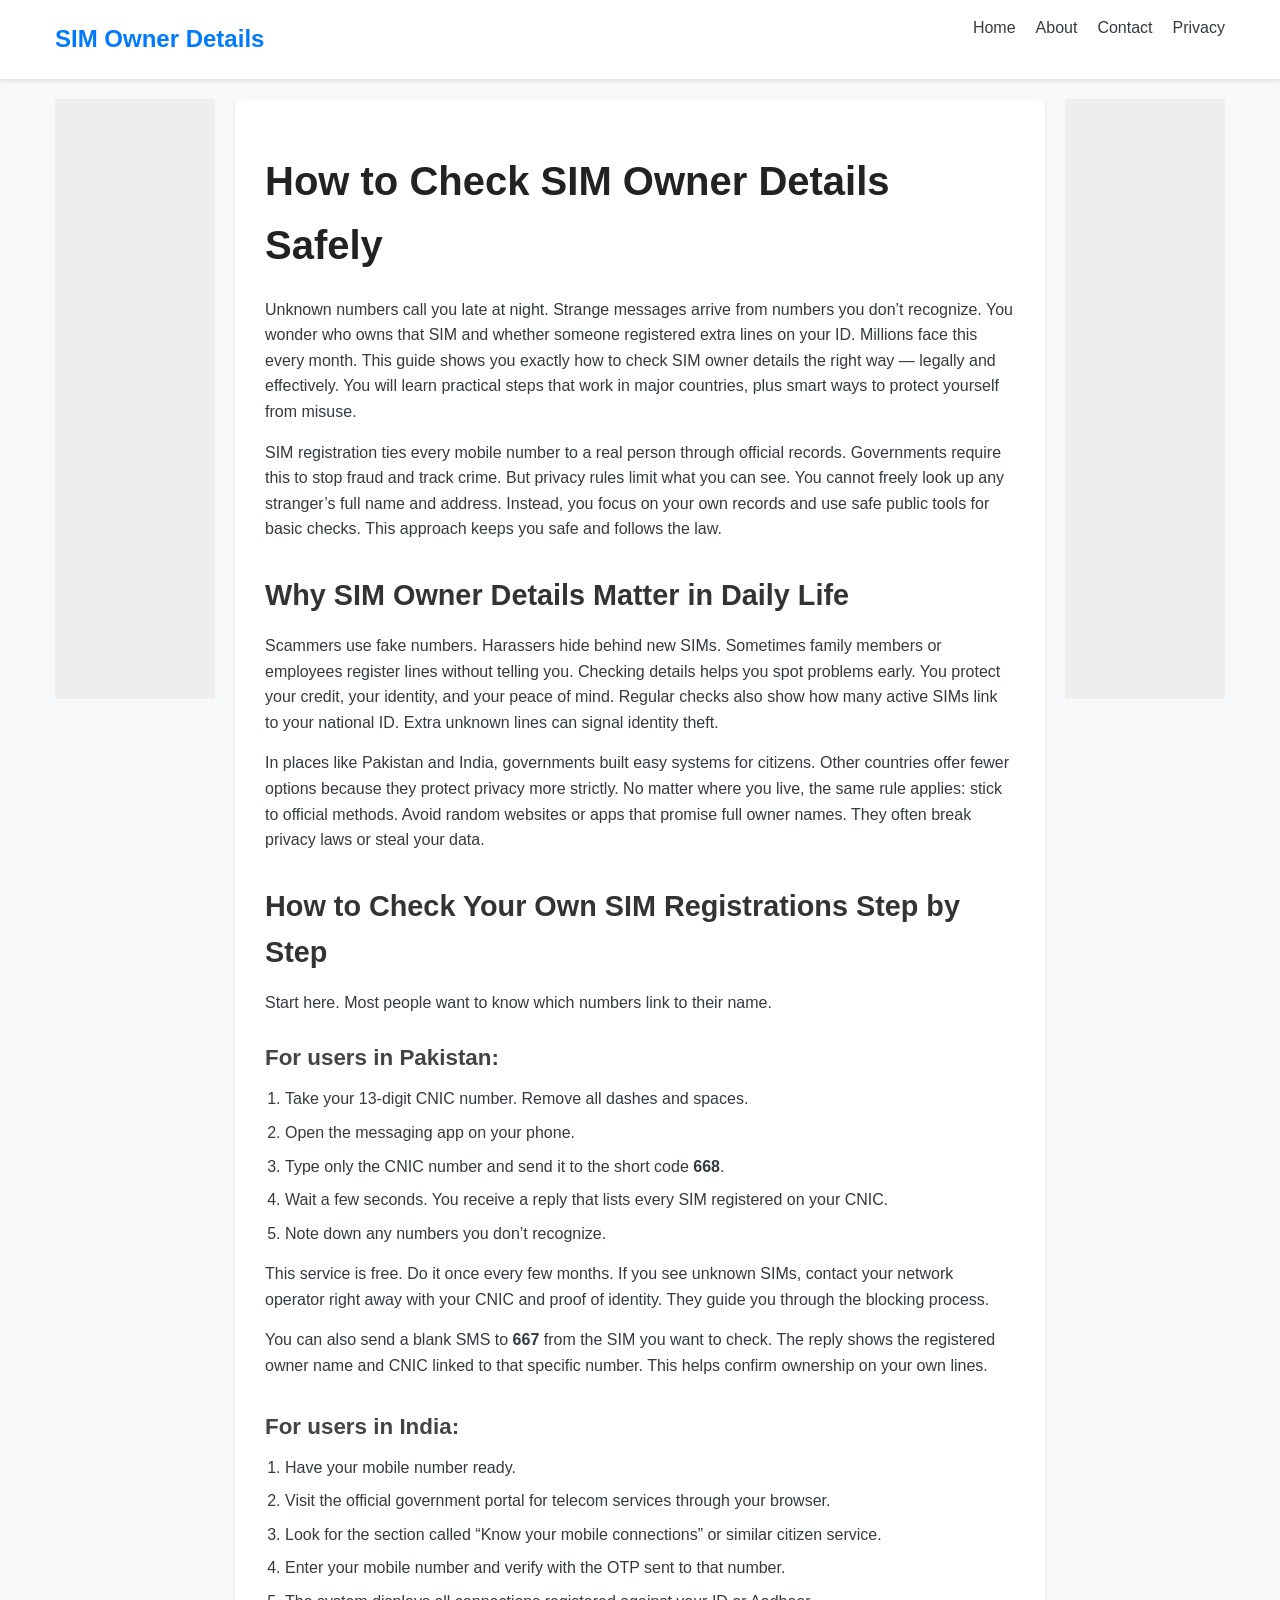
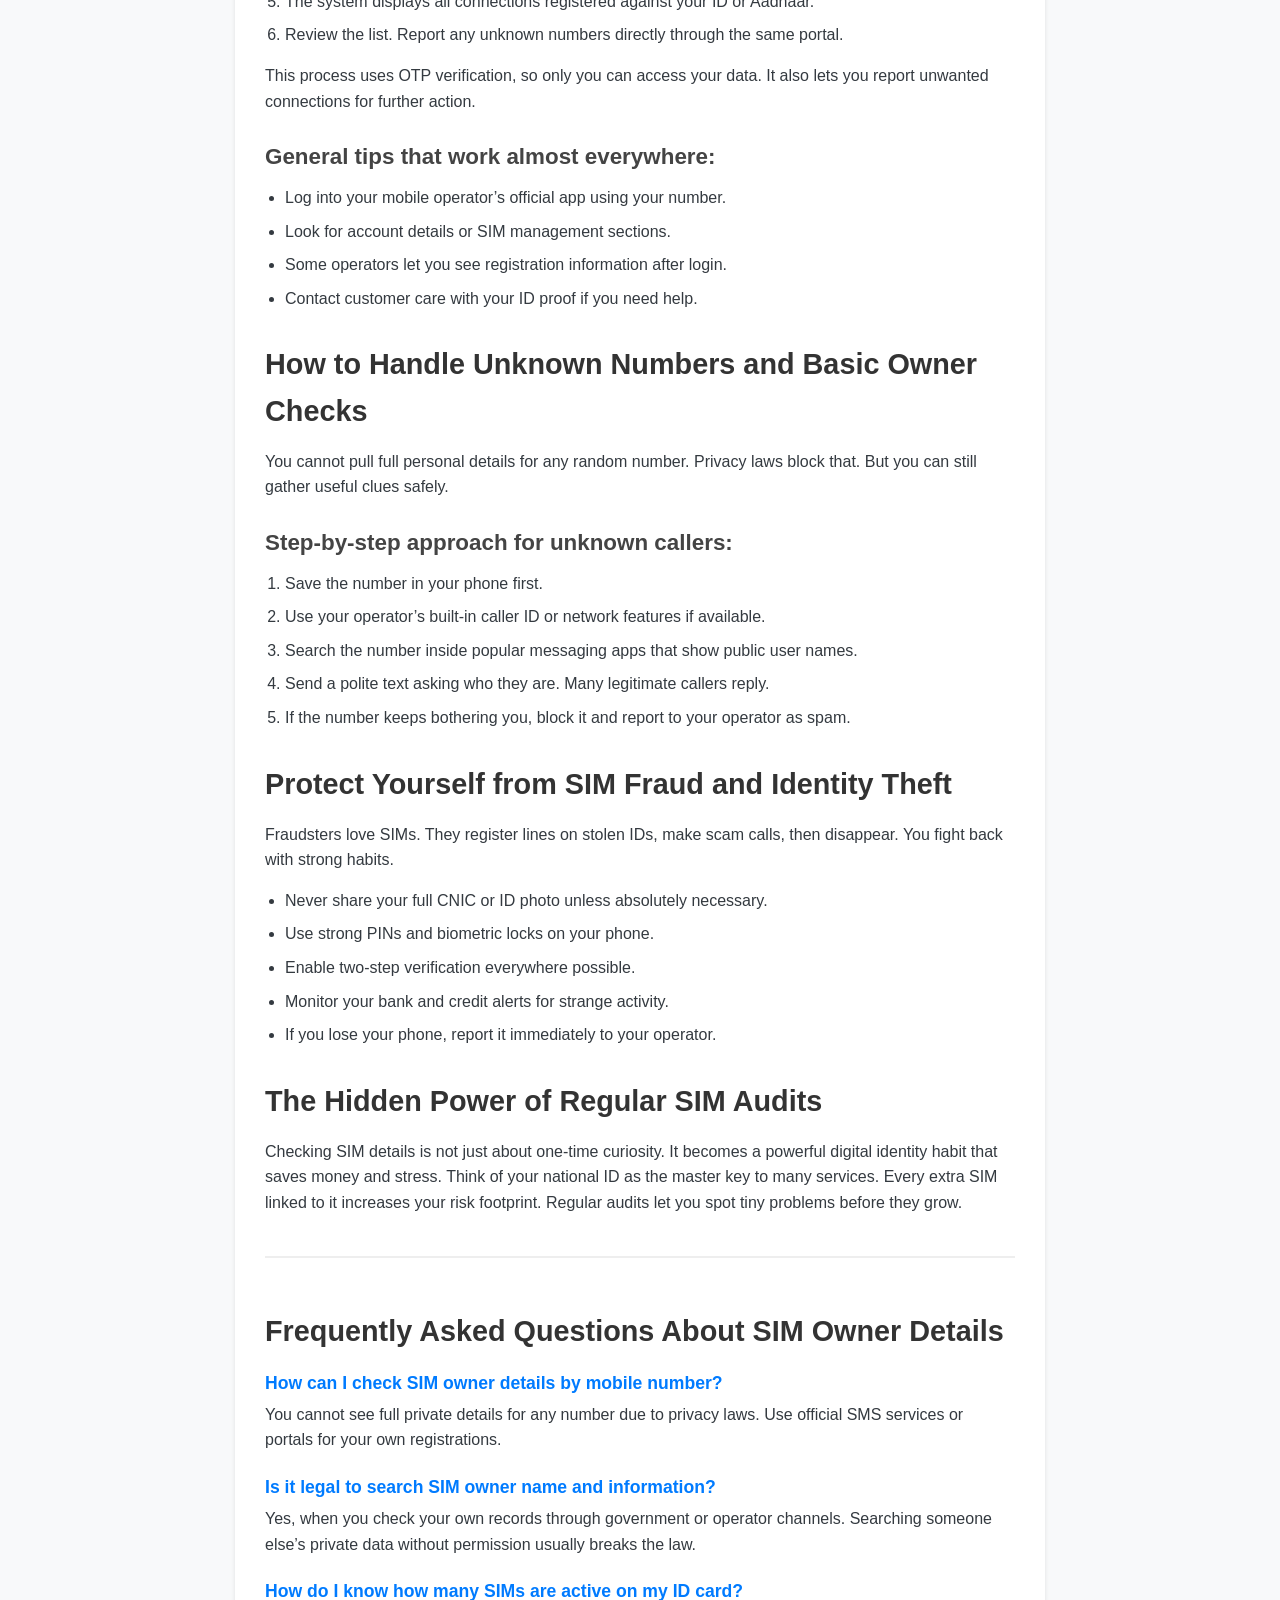
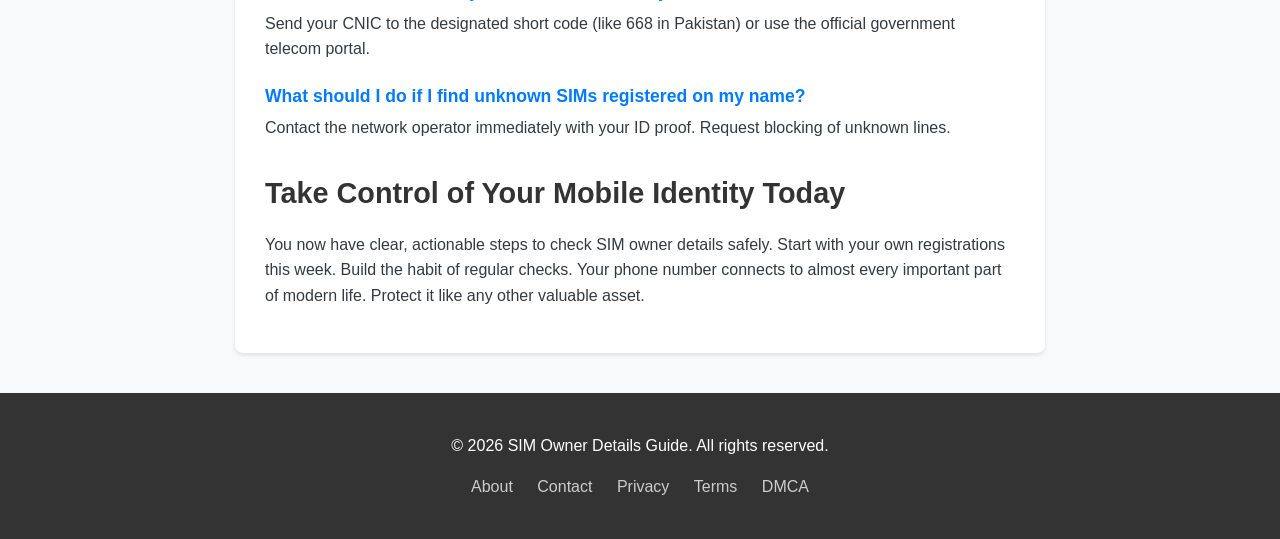
<file: index.html>
<!DOCTYPE html>
<html lang="en">
<head>
    <meta charset="UTF-8">
    <meta name="viewport" content="width=device-width, initial-scale=1.0">
    <title>SIM Owner Details - How to Check SIM Owner Name Safely</title>
    <meta name="description" content="Learn how to check SIM owner details safely and legally. Step-by-step guide for Pakistan, India, and general methods to verify mobile ownership.">
    <link rel="stylesheet" href="./assets/css/style.css">
    <link rel="canonical" href="https://yourusername.github.io/sim-owner-details/">
    
    <!-- Popunder Ad -->
    <script src="https://pl29619186.effectivecpmnetwork.com/e0/1f/ae/e01faed3e5148920158ab999377dbc6e.js"></script>

    <script type="application/ld+json">
    {
      "@context": "https://schema.org",
      "@type": "WebPage",
      "name": "How to Check SIM Owner Details Safely",
      "description": "Comprehensive guide on checking SIM registration and owner details.",
      "publisher": {
        "@type": "Organization",
        "name": "SIM Owner Details Guide"
      }
    }
    </script>
</head>
<body>
    <header>
        <div class="container header-content">
            <a href="./index.html" class="logo">SIM Owner Details</a>
            <nav>
                <ul>
                    <li><a href="./index.html">Home</a></li>
                    <li><a href="./about.html">About</a></li>
                    <li><a href="./contact.html">Contact</a></li>
                    <li><a href="./privacy.html">Privacy</a></li>
                </ul>
            </nav>
        </div>
    </header>

    <div class="container">
        <div class="main-layout">
            <!-- Left Sidebar Ad -->
            <aside class="sidebar">
                <div class="ad-slot-sidebar">
                    <script>
                        atOptions = {
                            'key' : '5442ef14e424d335d10c9eb665e8b74c',
                            'format' : 'iframe',
                            'height' : 600,
                            'width' : 160,
                            'params' : {}
                        };
                    </script>
                    <script src="https://www.highperformanceformat.com/5442ef14e424d335d10c9eb665e8b74c/invoke.js"></script>
                </div>
            </aside>

            <!-- Main Content -->
            <main class="content-area">
                <!-- Desktop Banner Ad -->
                <div class="banner-ad-top">
                    <script>
                        atOptions = {
                            'key' : 'fc845a4ff56db6198ca4d37aaad1e6e4',
                            'format' : 'iframe',
                            'height' : 90,
                            'width' : 728,
                            'params' : {}
                        };
                    </script>
                    <script src="https://www.highperformanceformat.com/fc845a4ff56db6198ca4d37aaad1e6e4/invoke.js"></script>
                </div>

                <article>
                    <h1>How to Check SIM Owner Details Safely</h1>
                    <p>Unknown numbers call you late at night. Strange messages arrive from numbers you don’t recognize. You wonder who owns that SIM and whether someone registered extra lines on your ID. Millions face this every month. This guide shows you exactly how to check SIM owner details the right way — legally and effectively. You will learn practical steps that work in major countries, plus smart ways to protect yourself from misuse.</p>
                    
                    <p>SIM registration ties every mobile number to a real person through official records. Governments require this to stop fraud and track crime. But privacy rules limit what you can see. You cannot freely look up any stranger’s full name and address. Instead, you focus on your own records and use safe public tools for basic checks. This approach keeps you safe and follows the law.</p>

                    <!-- Article Ad 1 -->
                    <div class="article-ad">
                        <script>
                            atOptions = {
                                'key' : 'c9cd4f56ff3dcf8d66ae7f534d38f9ea',
                                'format' : 'iframe',
                                'height' : 250,
                                'width' : 300,
                                'params' : {}
                            };
                        </script>
                        <script src="https://www.highperformanceformat.com/c9cd4f56ff3dcf8d66ae7f534d38f9ea/invoke.js"></script>
                    </div>

                    <h2 id="why-it-matters">Why SIM Owner Details Matter in Daily Life</h2>
                    <p>Scammers use fake numbers. Harassers hide behind new SIMs. Sometimes family members or employees register lines without telling you. Checking details helps you spot problems early. You protect your credit, your identity, and your peace of mind. Regular checks also show how many active SIMs link to your national ID. Extra unknown lines can signal identity theft.</p>
                    <p>In places like Pakistan and India, governments built easy systems for citizens. Other countries offer fewer options because they protect privacy more strictly. No matter where you live, the same rule applies: stick to official methods. Avoid random websites or apps that promise full owner names. They often break privacy laws or steal your data.</p>

                    <h2 id="how-to-check">How to Check Your Own SIM Registrations Step by Step</h2>
                    <p>Start here. Most people want to know which numbers link to their name.</p>
                    
                    <h3>For users in Pakistan:</h3>
                    <ol>
                        <li>Take your 13-digit CNIC number. Remove all dashes and spaces.</li>
                        <li>Open the messaging app on your phone.</li>
                        <li>Type only the CNIC number and send it to the short code <strong>668</strong>.</li>
                        <li>Wait a few seconds. You receive a reply that lists every SIM registered on your CNIC.</li>
                        <li>Note down any numbers you don’t recognize.</li>
                    </ol>
                    <p>This service is free. Do it once every few months. If you see unknown SIMs, contact your network operator right away with your CNIC and proof of identity. They guide you through the blocking process.</p>
                    <p>You can also send a blank SMS to <strong>667</strong> from the SIM you want to check. The reply shows the registered owner name and CNIC linked to that specific number. This helps confirm ownership on your own lines.</p>

                    <!-- Article Ad 2 -->
                    <div class="article-ad">
                        <script>
                            atOptions = {
                                'key' : 'c9cd4f56ff3dcf8d66ae7f534d38f9ea',
                                'format' : 'iframe',
                                'height' : 250,
                                'width' : 300,
                                'params' : {}
                            };
                        </script>
                        <script src="https://www.highperformanceformat.com/c9cd4f56ff3dcf8d66ae7f534d38f9ea/invoke.js"></script>
                    </div>

                    <h3>For users in India:</h3>
                    <ol>
                        <li>Have your mobile number ready.</li>
                        <li>Visit the official government portal for telecom services through your browser.</li>
                        <li>Look for the section called “Know your mobile connections” or similar citizen service.</li>
                        <li>Enter your mobile number and verify with the OTP sent to that number.</li>
                        <li>The system displays all connections registered against your ID or Aadhaar.</li>
                        <li>Review the list. Report any unknown numbers directly through the same portal.</li>
                    </ol>
                    <p>This process uses OTP verification, so only you can access your data. It also lets you report unwanted connections for further action.</p>

                    <h3>General tips that work almost everywhere:</h3>
                    <ul>
                        <li>Log into your mobile operator’s official app using your number.</li>
                        <li>Look for account details or SIM management sections.</li>
                        <li>Some operators let you see registration information after login.</li>
                        <li>Contact customer care with your ID proof if you need help.</li>
                    </ul>

                    <h2 id="unknown-numbers">How to Handle Unknown Numbers and Basic Owner Checks</h2>
                    <p>You cannot pull full personal details for any random number. Privacy laws block that. But you can still gather useful clues safely.</p>
                    <h3>Step-by-step approach for unknown callers:</h3>
                    <ol>
                        <li>Save the number in your phone first.</li>
                        <li>Use your operator’s built-in caller ID or network features if available.</li>
                        <li>Search the number inside popular messaging apps that show public user names.</li>
                        <li>Send a polite text asking who they are. Many legitimate callers reply.</li>
                        <li>If the number keeps bothering you, block it and report to your operator as spam.</li>
                    </ol>

                    <h2 id="protection">Protect Yourself from SIM Fraud and Identity Theft</h2>
                    <p>Fraudsters love SIMs. They register lines on stolen IDs, make scam calls, then disappear. You fight back with strong habits.</p>
                    <ul>
                        <li>Never share your full CNIC or ID photo unless absolutely necessary.</li>
                        <li>Use strong PINs and biometric locks on your phone.</li>
                        <li>Enable two-step verification everywhere possible.</li>
                        <li>Monitor your bank and credit alerts for strange activity.</li>
                        <li>If you lose your phone, report it immediately to your operator.</li>
                    </ul>

                    <h2 id="unique-angle">The Hidden Power of Regular SIM Audits</h2>
                    <p>Checking SIM details is not just about one-time curiosity. It becomes a powerful digital identity habit that saves money and stress. Think of your national ID as the master key to many services. Every extra SIM linked to it increases your risk footprint. Regular audits let you spot tiny problems before they grow.</p>

                    <section class="faq-section">
                        <h2>Frequently Asked Questions About SIM Owner Details</h2>
                        <div class="faq-item">
                            <strong>How can I check SIM owner details by mobile number?</strong>
                            <p>You cannot see full private details for any number due to privacy laws. Use official SMS services or portals for your own registrations.</p>
                        </div>
                        <div class="faq-item">
                            <strong>Is it legal to search SIM owner name and information?</strong>
                            <p>Yes, when you check your own records through government or operator channels. Searching someone else’s private data without permission usually breaks the law.</p>
                        </div>
                        <div class="faq-item">
                            <strong>How do I know how many SIMs are active on my ID card?</strong>
                            <p>Send your CNIC to the designated short code (like 668 in Pakistan) or use the official government telecom portal.</p>
                        </div>
                        <div class="faq-item">
                            <strong>What should I do if I find unknown SIMs registered on my name?</strong>
                            <p>Contact the network operator immediately with your ID proof. Request blocking of unknown lines.</p>
                        </div>
                    </section>

                    <h2 id="conclusion">Take Control of Your Mobile Identity Today</h2>
                    <p>You now have clear, actionable steps to check SIM owner details safely. Start with your own registrations this week. Build the habit of regular checks. Your phone number connects to almost every important part of modern life. Protect it like any other valuable asset.</p>
                </article>
            </main>

            <!-- Right Sidebar Ad -->
            <aside class="sidebar">
                <div class="ad-slot-sidebar">
                    <script>
                        atOptions = {
                            'key' : '5442ef14e424d335d10c9eb665e8b74c',
                            'format' : 'iframe',
                            'height' : 600,
                            'width' : 160,
                            'params' : {}
                        };
                    </script>
                    <script src="https://www.highperformanceformat.com/5442ef14e424d335d10c9eb665e8b74c/invoke.js"></script>
                </div>
            </aside>
        </div>
    </div>

    <footer>
        <div class="container">
            <p>&copy; 2026 SIM Owner Details Guide. All rights reserved.</p>
            <div class="footer-links">
                <a href="./about.html">About</a>
                <a href="./contact.html">Contact</a>
                <a href="./privacy.html">Privacy</a>
                <a href="./terms.html">Terms</a>
                <a href="./dmca.html">DMCA</a>
            </div>
        </div>
    </footer>

    <script src="./assets/js/main.js"></script>
</body>
</html>
</file>
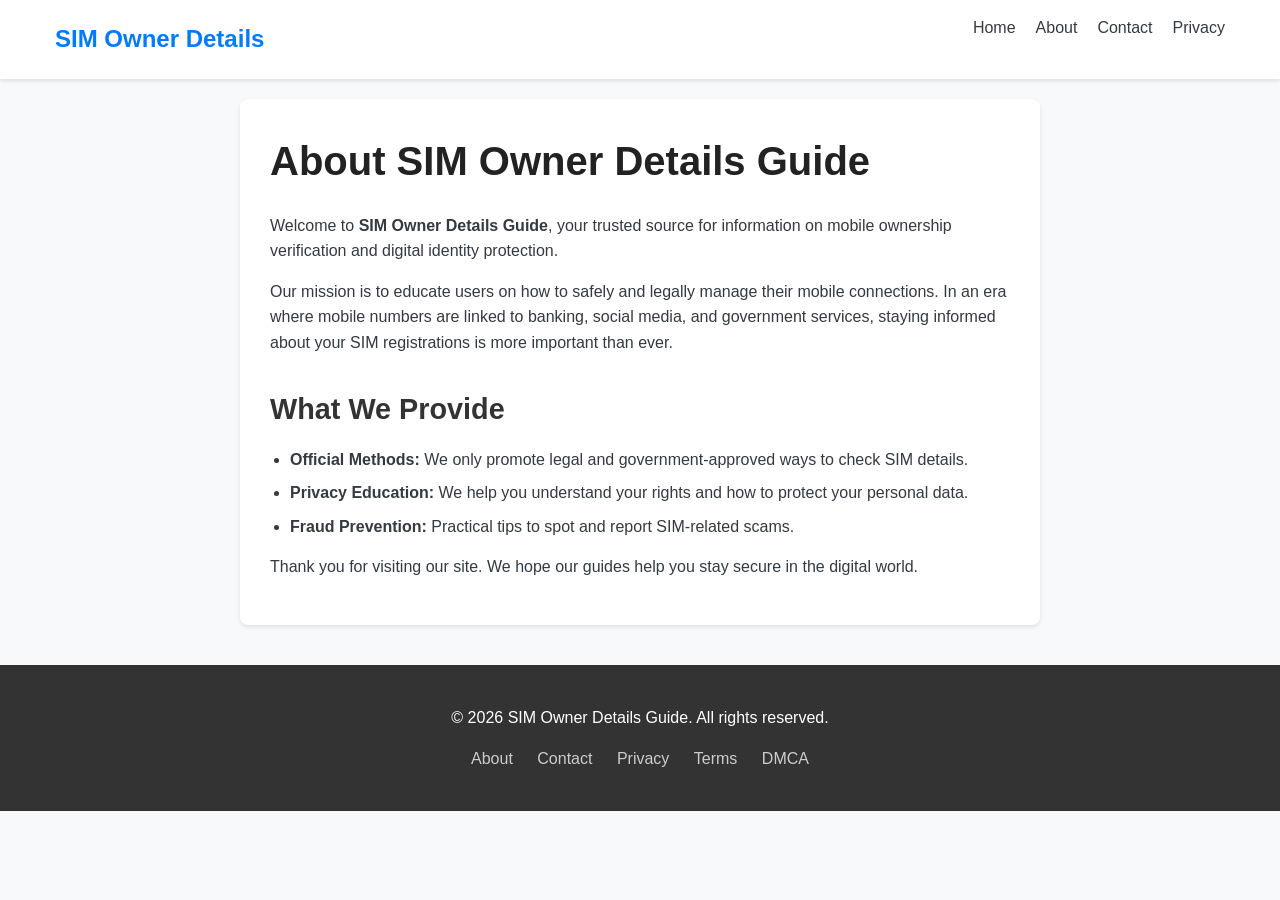
<file: about.html>
<!DOCTYPE html>
<html lang="en">
<head>
    <meta charset="UTF-8">
    <meta name="viewport" content="width=device-width, initial-scale=1.0">
    <title>About Us - SIM Owner Details Guide</title>
    <link rel="stylesheet" href="./assets/css/style.css">
</head>
<body>
    <header>
        <div class="container header-content">
            <a href="./index.html" class="logo">SIM Owner Details</a>
            <nav>
                <ul>
                    <li><a href="./index.html">Home</a></li>
                    <li><a href="./about.html">About</a></li>
                    <li><a href="./contact.html">Contact</a></li>
                    <li><a href="./privacy.html">Privacy</a></li>
                </ul>
            </nav>
        </div>
    </header>

    <div class="container">
        <main class="content-area" style="max-width: 800px; margin: 20px auto;">
            <h1>About SIM Owner Details Guide</h1>
            <p>Welcome to <strong>SIM Owner Details Guide</strong>, your trusted source for information on mobile ownership verification and digital identity protection.</p>
            <p>Our mission is to educate users on how to safely and legally manage their mobile connections. In an era where mobile numbers are linked to banking, social media, and government services, staying informed about your SIM registrations is more important than ever.</p>
            <h2>What We Provide</h2>
            <ul>
                <li><strong>Official Methods:</strong> We only promote legal and government-approved ways to check SIM details.</li>
                <li><strong>Privacy Education:</strong> We help you understand your rights and how to protect your personal data.</li>
                <li><strong>Fraud Prevention:</strong> Practical tips to spot and report SIM-related scams.</li>
            </ul>
            <p>Thank you for visiting our site. We hope our guides help you stay secure in the digital world.</p>
        </main>
    </div>

    <footer>
        <div class="container">
            <p>&copy; 2026 SIM Owner Details Guide. All rights reserved.</p>
            <div class="footer-links">
                <a href="./about.html">About</a>
                <a href="./contact.html">Contact</a>
                <a href="./privacy.html">Privacy</a>
                <a href="./terms.html">Terms</a>
                <a href="./dmca.html">DMCA</a>
            </div>
        </div>
    </footer>
</body>
</html>
</file>
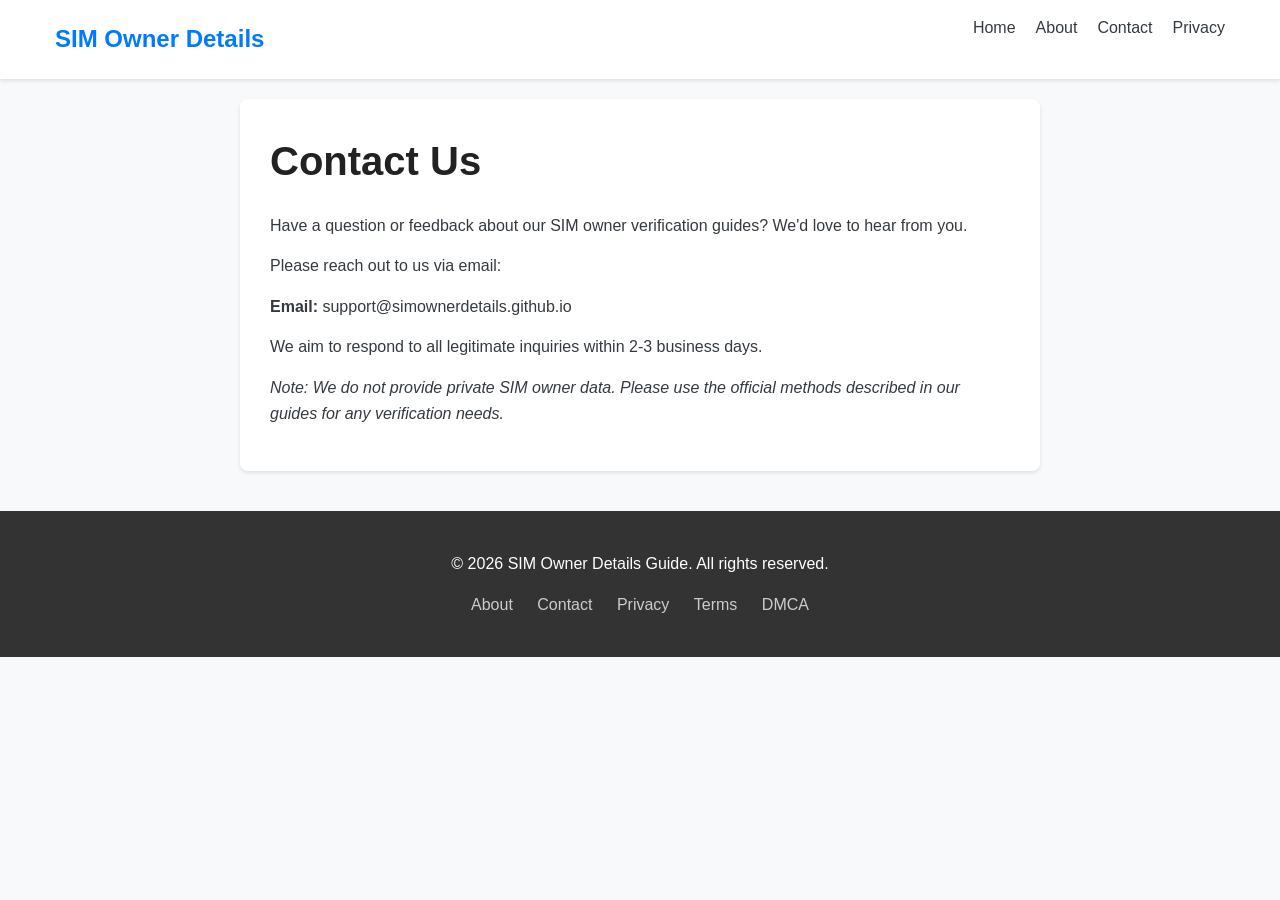
<file: contact.html>
<!DOCTYPE html>
<html lang="en">
<head>
    <meta charset="UTF-8">
    <meta name="viewport" content="width=device-width, initial-scale=1.0">
    <title>Contact Us - SIM Owner Details Guide</title>
    <link rel="stylesheet" href="./assets/css/style.css">
</head>
<body>
    <header>
        <div class="container header-content">
            <a href="./index.html" class="logo">SIM Owner Details</a>
            <nav>
                <ul>
                    <li><a href="./index.html">Home</a></li>
                    <li><a href="./about.html">About</a></li>
                    <li><a href="./contact.html">Contact</a></li>
                    <li><a href="./privacy.html">Privacy</a></li>
                </ul>
            </nav>
        </div>
    </header>

    <div class="container">
        <main class="content-area" style="max-width: 800px; margin: 20px auto;">
            <h1>Contact Us</h1>
            <p>Have a question or feedback about our SIM owner verification guides? We'd love to hear from you.</p>
            <p>Please reach out to us via email:</p>
            <p><strong>Email:</strong> support@simownerdetails.github.io</p>
            <p>We aim to respond to all legitimate inquiries within 2-3 business days.</p>
            <p><em>Note: We do not provide private SIM owner data. Please use the official methods described in our guides for any verification needs.</em></p>
        </main>
    </div>

    <footer>
        <div class="container">
            <p>&copy; 2026 SIM Owner Details Guide. All rights reserved.</p>
            <div class="footer-links">
                <a href="./about.html">About</a>
                <a href="./contact.html">Contact</a>
                <a href="./privacy.html">Privacy</a>
                <a href="./terms.html">Terms</a>
                <a href="./dmca.html">DMCA</a>
            </div>
        </div>
    </footer>
</body>
</html>
</file>
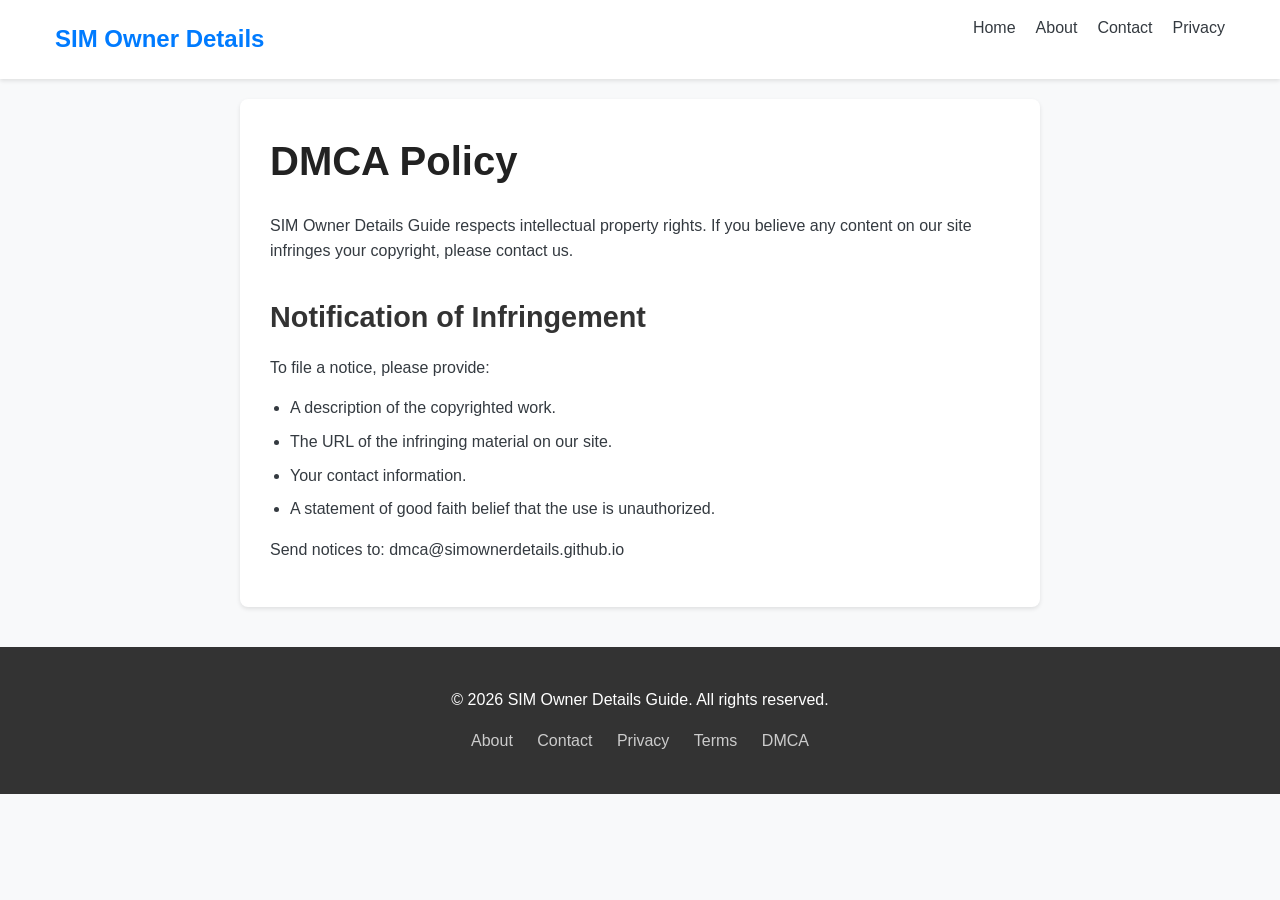
<file: dmca.html>
<!DOCTYPE html>
<html lang="en">
<head>
    <meta charset="UTF-8">
    <meta name="viewport" content="width=device-width, initial-scale=1.0">
    <title>DMCA Policy - SIM Owner Details Guide</title>
    <link rel="stylesheet" href="./assets/css/style.css">
</head>
<body>
    <header>
        <div class="container header-content">
            <a href="./index.html" class="logo">SIM Owner Details</a>
            <nav>
                <ul>
                    <li><a href="./index.html">Home</a></li>
                    <li><a href="./about.html">About</a></li>
                    <li><a href="./contact.html">Contact</a></li>
                    <li><a href="./privacy.html">Privacy</a></li>
                </ul>
            </nav>
        </div>
    </header>

    <div class="container">
        <main class="content-area" style="max-width: 800px; margin: 20px auto;">
            <h1>DMCA Policy</h1>
            <p>SIM Owner Details Guide respects intellectual property rights. If you believe any content on our site infringes your copyright, please contact us.</p>
            <h2>Notification of Infringement</h2>
            <p>To file a notice, please provide:</p>
            <ul>
                <li>A description of the copyrighted work.</li>
                <li>The URL of the infringing material on our site.</li>
                <li>Your contact information.</li>
                <li>A statement of good faith belief that the use is unauthorized.</li>
            </ul>
            <p>Send notices to: dmca@simownerdetails.github.io</p>
        </main>
    </div>

    <footer>
        <div class="container">
            <p>&copy; 2026 SIM Owner Details Guide. All rights reserved.</p>
            <div class="footer-links">
                <a href="./about.html">About</a>
                <a href="./contact.html">Contact</a>
                <a href="./privacy.html">Privacy</a>
                <a href="./terms.html">Terms</a>
                <a href="./dmca.html">DMCA</a>
            </div>
        </div>
    </footer>
</body>
</html>
</file>
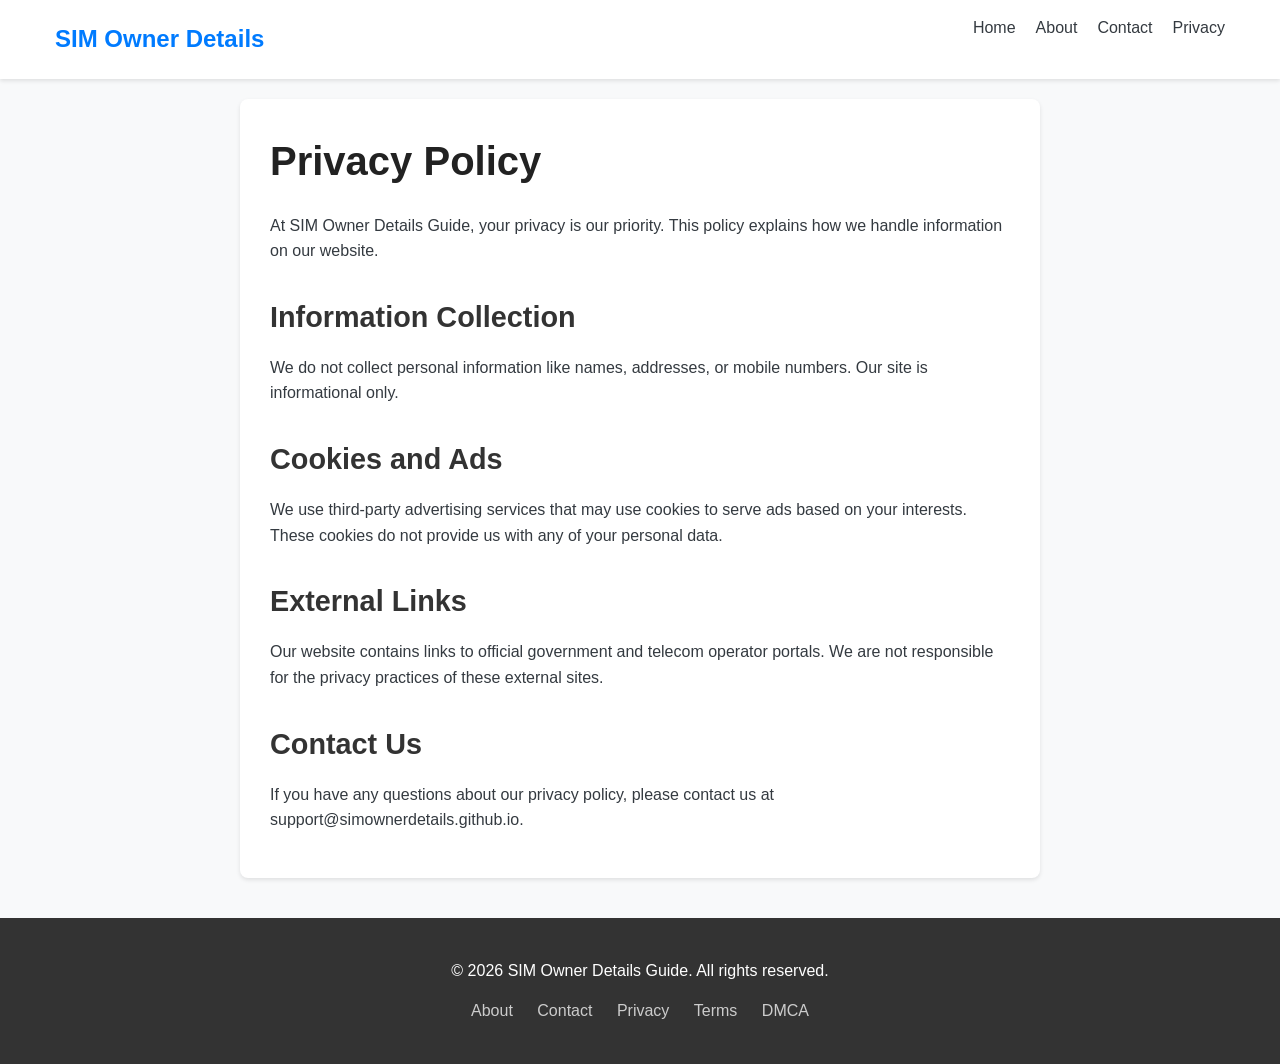
<file: privacy.html>
<!DOCTYPE html>
<html lang="en">
<head>
    <meta charset="UTF-8">
    <meta name="viewport" content="width=device-width, initial-scale=1.0">
    <title>Privacy Policy - SIM Owner Details Guide</title>
    <link rel="stylesheet" href="./assets/css/style.css">
</head>
<body>
    <header>
        <div class="container header-content">
            <a href="./index.html" class="logo">SIM Owner Details</a>
            <nav>
                <ul>
                    <li><a href="./index.html">Home</a></li>
                    <li><a href="./about.html">About</a></li>
                    <li><a href="./contact.html">Contact</a></li>
                    <li><a href="./privacy.html">Privacy</a></li>
                </ul>
            </nav>
        </div>
    </header>

    <div class="container">
        <main class="content-area" style="max-width: 800px; margin: 20px auto;">
            <h1>Privacy Policy</h1>
            <p>At SIM Owner Details Guide, your privacy is our priority. This policy explains how we handle information on our website.</p>
            <h2>Information Collection</h2>
            <p>We do not collect personal information like names, addresses, or mobile numbers. Our site is informational only.</p>
            <h2>Cookies and Ads</h2>
            <p>We use third-party advertising services that may use cookies to serve ads based on your interests. These cookies do not provide us with any of your personal data.</p>
            <h2>External Links</h2>
            <p>Our website contains links to official government and telecom operator portals. We are not responsible for the privacy practices of these external sites.</p>
            <h2>Contact Us</h2>
            <p>If you have any questions about our privacy policy, please contact us at support@simownerdetails.github.io.</p>
        </main>
    </div>

    <footer>
        <div class="container">
            <p>&copy; 2026 SIM Owner Details Guide. All rights reserved.</p>
            <div class="footer-links">
                <a href="./about.html">About</a>
                <a href="./contact.html">Contact</a>
                <a href="./privacy.html">Privacy</a>
                <a href="./terms.html">Terms</a>
                <a href="./dmca.html">DMCA</a>
            </div>
        </div>
    </footer>
</body>
</html>
</file>
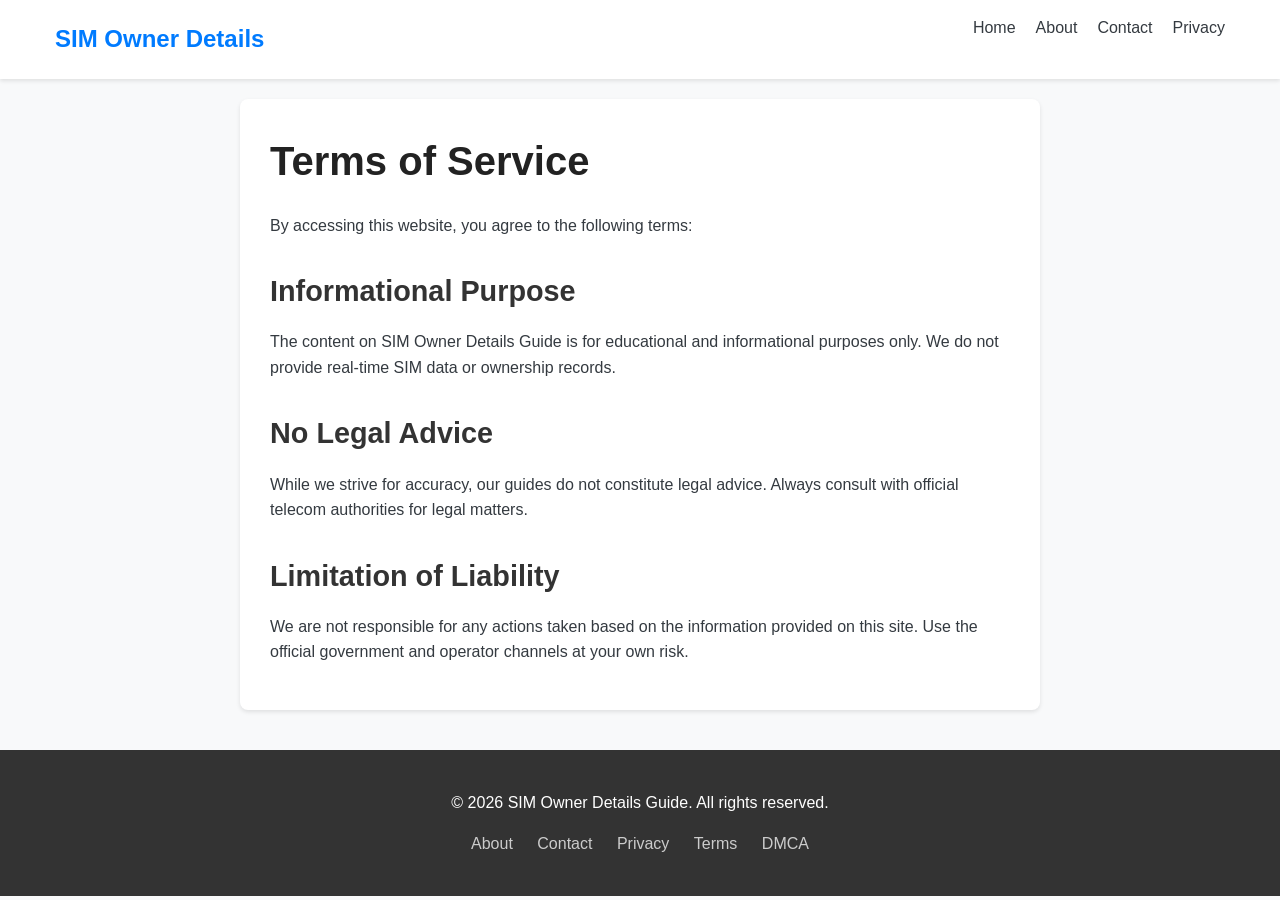
<file: terms.html>
<!DOCTYPE html>
<html lang="en">
<head>
    <meta charset="UTF-8">
    <meta name="viewport" content="width=device-width, initial-scale=1.0">
    <title>Terms of Service - SIM Owner Details Guide</title>
    <link rel="stylesheet" href="./assets/css/style.css">
</head>
<body>
    <header>
        <div class="container header-content">
            <a href="./index.html" class="logo">SIM Owner Details</a>
            <nav>
                <ul>
                    <li><a href="./index.html">Home</a></li>
                    <li><a href="./about.html">About</a></li>
                    <li><a href="./contact.html">Contact</a></li>
                    <li><a href="./privacy.html">Privacy</a></li>
                </ul>
            </nav>
        </div>
    </header>

    <div class="container">
        <main class="content-area" style="max-width: 800px; margin: 20px auto;">
            <h1>Terms of Service</h1>
            <p>By accessing this website, you agree to the following terms:</p>
            <h2>Informational Purpose</h2>
            <p>The content on SIM Owner Details Guide is for educational and informational purposes only. We do not provide real-time SIM data or ownership records.</p>
            <h2>No Legal Advice</h2>
            <p>While we strive for accuracy, our guides do not constitute legal advice. Always consult with official telecom authorities for legal matters.</p>
            <h2>Limitation of Liability</h2>
            <p>We are not responsible for any actions taken based on the information provided on this site. Use the official government and operator channels at your own risk.</p>
        </main>
    </div>

    <footer>
        <div class="container">
            <p>&copy; 2026 SIM Owner Details Guide. All rights reserved.</p>
            <div class="footer-links">
                <a href="./about.html">About</a>
                <a href="./contact.html">Contact</a>
                <a href="./privacy.html">Privacy</a>
                <a href="./terms.html">Terms</a>
                <a href="./dmca.html">DMCA</a>
            </div>
        </div>
    </footer>
</body>
</html>
</file>
<file: assets/css/style.css>
:root {
    --primary-color: #007bff;
    --secondary-color: #6c757d;
    --bg-color: #f8f9fa;
    --text-color: #343a40;
    --white: #ffffff;
    --shadow: 0 2px 4px rgba(0,0,0,0.1);
}

* {
    margin: 0;
    padding: 0;
    box-sizing: border-box;
}

body {
    font-family: -apple-system, BlinkMacSystemFont, "Segoe UI", Roboto, "Helvetica Neue", Arial, sans-serif;
    line-height: 1.6;
    background-color: var(--bg-color);
    color: var(--text-color);
}

.container {
    max-width: 1200px;
    margin: 0 auto;
    padding: 0 15px;
}

/* Header */
header {
    background: var(--white);
    box-shadow: var(--shadow);
    padding: 15px 0;
    position: sticky;
    top: 0;
    z-index: 1000;
}

.header-content {
    display: flex;
    justify-content: space-between;
    align-items: center;
}

.logo {
    font-size: 24px;
    font-weight: bold;
    color: var(--primary-color);
    text-decoration: none;
}

nav ul {
    display: flex;
    list-style: none;
}

nav ul li {
    margin-left: 20px;
}

nav ul li a {
    text-decoration: none;
    color: var(--text-color);
    font-weight: 500;
}

/* Main Layout with Sidebars */
.main-layout {
    display: grid;
    grid-template-columns: 160px 1fr 160px;
    gap: 20px;
    margin-top: 20px;
}

.sidebar {
    width: 160px;
}

.ad-slot-sidebar {
    width: 160px;
    height: 600px;
    background: #eee;
    display: flex;
    align-items: center;
    justify-content: center;
    position: sticky;
    top: 80px;
}

/* Content Area */
.content-area {
    background: var(--white);
    padding: 30px;
    border-radius: 8px;
    box-shadow: var(--shadow);
}

.banner-ad-top {
    text-align: center;
    margin-bottom: 20px;
}

h1 { font-size: 2.5rem; margin-bottom: 20px; color: #222; }
h2 { font-size: 1.8rem; margin: 30px 0 15px; color: #333; }
h3 { font-size: 1.4rem; margin: 25px 0 10px; color: #444; }
p { margin-bottom: 15px; }
ul, ol { margin-bottom: 15px; padding-left: 20px; }
li { margin-bottom: 8px; }

.article-ad {
    text-align: center;
    margin: 30px 0;
}

.faq-section {
    margin-top: 40px;
    border-top: 2px solid #eee;
    padding-top: 20px;
}

.faq-item {
    margin-bottom: 20px;
}

.faq-item strong {
    display: block;
    font-size: 1.1rem;
    margin-bottom: 5px;
    color: var(--primary-color);
}

/* Footer */
footer {
    background: #333;
    color: #fff;
    padding: 40px 0;
    margin-top: 40px;
    text-align: center;
}

.footer-links {
    margin-top: 15px;
}

.footer-links a {
    color: #ccc;
    text-decoration: none;
    margin: 0 10px;
}

/* Responsive */
@media (max-width: 1024px) {
    .main-layout {
        grid-template-columns: 1fr;
    }
    .sidebar {
        display: none;
    }
}

@media (max-width: 768px) {
    h1 { font-size: 2rem; }
    .content-area { padding: 15px; }
}
</file>
